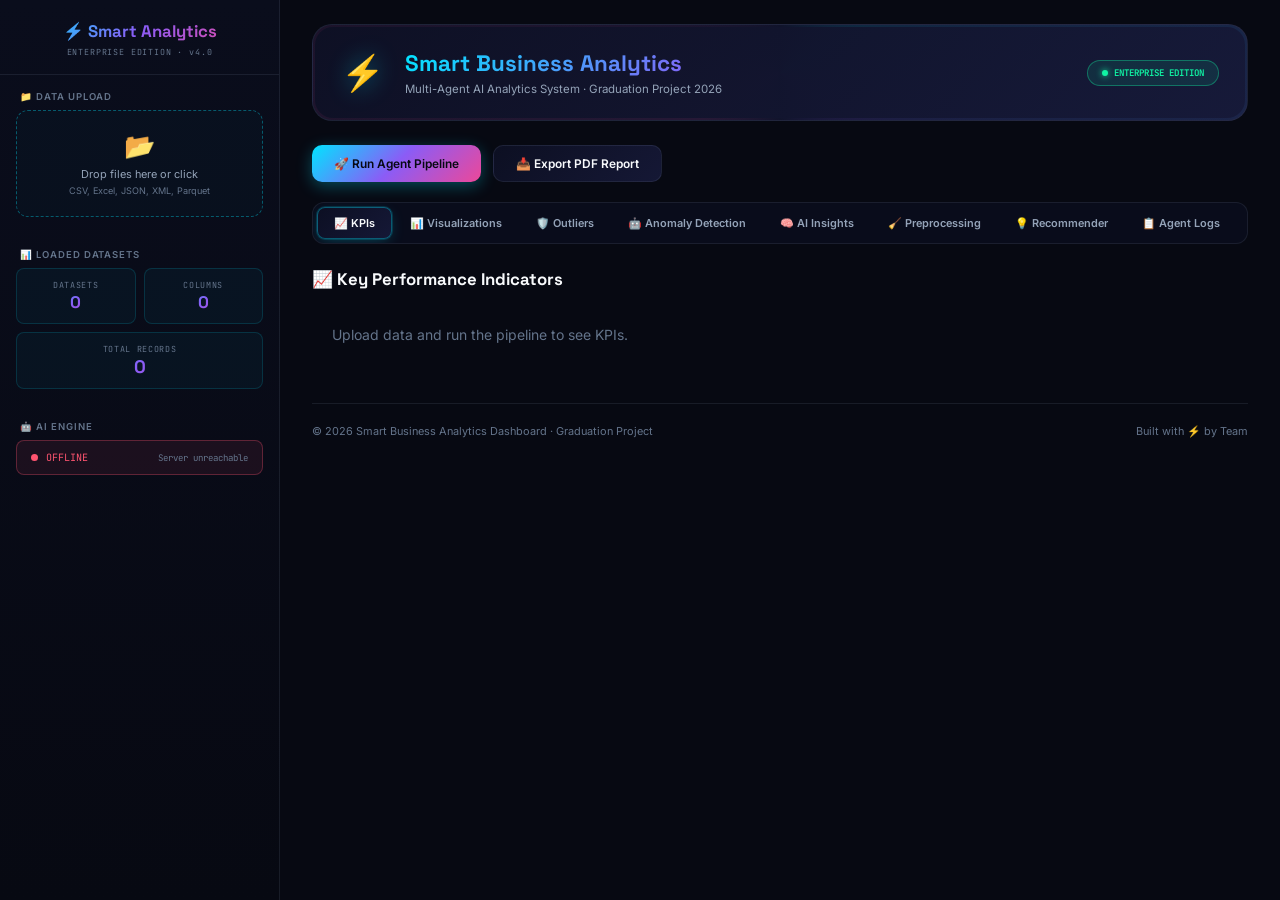
<file: frontend/index.html>
<!DOCTYPE html>
<html lang="en">
<head>
  <meta charset="UTF-8" />
  <meta name="viewport" content="width=device-width, initial-scale=1.0" />
  <title>Smart Business Analytics Dashboard</title>
  <link rel="preconnect" href="https://fonts.googleapis.com" />
  <link rel="preconnect" href="https://fonts.gstatic.com" crossorigin />
  <link href="https://fonts.googleapis.com/css2?family=Inter:wght@400;500;600;700;800;900&family=JetBrains+Mono:wght@400;500;700&family=Space+Grotesk:wght@500;600;700&display=swap" rel="stylesheet" />
  <link rel="stylesheet" href="css/style.css" />
  <script src="https://cdn.plot.ly/plotly-2.35.2.min.js"></script>
</head>
<body>
  <div id="loadingOverlay" class="loading-overlay hidden">
    <div class="spinner"></div>
    <p>Processing...</p>
  </div>

  <aside class="sidebar">
    <div class="sidebar-header">
      <div class="sidebar-logo">⚡ Smart Analytics</div>
      <div class="sidebar-version">ENTERPRISE EDITION · v4.0</div>
    </div>
    <div class="sidebar-section">📁 Data Upload</div>
    <div id="uploadZone" class="upload-zone">
      <div class="upload-zone-icon">📂</div>
      <div class="upload-zone-text">Drop files here or click</div>
      <div class="upload-zone-hint">CSV, Excel, JSON, XML, Parquet</div>
      <input id="fileInput" type="file" multiple accept=".csv,.xlsx,.xls,.json,.xml,.parquet,.txt" />
    </div>
    <div id="fileBadges" class="sidebar-files"></div>
    <div class="sidebar-section">📊 Loaded Datasets</div>
    <div class="sidebar-stats">
      <div class="stat-box"><div class="label">Datasets</div><div class="value" id="statDatasets">0</div></div>
      <div class="stat-box"><div class="label">Columns</div><div class="value" id="statColumns">0</div></div>
      <div class="stat-box full"><div class="label">Total Records</div><div class="value" id="statRecords">0</div></div>
    </div>
    <div class="sidebar-section">🤖 AI Engine</div>
    <div id="llmStatus" class="llm-status offline"><span class="dot"></span> Checking...</div>
  </aside>

  <main class="main">
    <div class="hero-banner">
      <div class="hero-content">
        <div class="hero-icon">⚡</div>
        <div class="hero-text">
          <h1>Smart Business Analytics</h1>
          <p>Multi-Agent AI Analytics System · Graduation Project 2026</p>
        </div>
        <div class="hero-pill"><span class="dot"></span> ENTERPRISE EDITION</div>
      </div>
    </div>

    <div id="statusMessage" class="hidden"></div>
    <div id="viewMessage"></div>

    <div style="display:flex;gap:12px;margin-bottom:20px;flex-wrap:wrap;">
      <button class="btn btn-primary" onclick="runPipeline()">🚀 Run Agent Pipeline</button>
      <button class="btn btn-secondary" onclick="downloadPDF()">📥 Export PDF Report</button>
    </div>

    <div class="tabs">
      <button class="tab active" data-tab="kpi">📈 KPIs</button>
      <button class="tab" data-tab="viz">📊 Visualizations</button>
      <button class="tab" data-tab="outliers">🛡️ Outliers</button>
      <button class="tab" data-tab="anomaly">🤖 Anomaly Detection</button>
      <button class="tab" data-tab="insight">🧠 AI Insights</button>
      <button class="tab" data-tab="prep">🧹 Preprocessing</button>
      <button class="tab" data-tab="rec">💡 Recommender</button>
      <button class="tab" data-tab="logs">📋 Agent Logs</button>
      <button class="tab" data-tab="data">👀 Data Preview</button>
    </div>

    <div id="panel-kpi" class="tab-panel">
      <h2 style="font-family:'Space Grotesk',sans-serif;font-size:1.2rem;margin-bottom:16px;">📈 Key Performance Indicators</h2>
      <div id="kpiContent"><p style="color:var(--text-muted);padding:20px;">Upload data and run the pipeline to see KPIs.</p></div>
    </div>

    <div id="panel-viz" class="tab-panel hidden">
      <h2 style="font-family:'Space Grotesk',sans-serif;font-size:1.2rem;margin-bottom:8px;">📊 Visualizations</h2>

      <!-- ── Auto-generated pipeline charts (non-technical) ── -->
      <div class="card" style="margin-bottom:20px;">
        <div class="card-title" style="margin-bottom:6px;">🤖 One-Click Charts</div>
        <p style="font-size:0.82rem;color:var(--text-secondary);margin-bottom:12px;">
          Upload data and click <strong>"Run Agent Pipeline"</strong> — charts are generated automatically.
          No configuration needed.
        </p>
        <div id="chartContent">
          <p style="color:var(--text-muted);padding:8px 0;">Run the pipeline to see auto-generated charts.</p>
        </div>
      </div>

      <!-- ── Advanced chart builder (technical users) ── -->
      <details style="margin-bottom:16px;border:1px solid var(--border-subtle);border-radius:12px;padding:14px 16px;background:var(--bg-card);">
        <summary style="cursor:pointer;font-family:'Space Grotesk',sans-serif;font-size:0.9rem;font-weight:600;color:var(--accent-cyan);">
          🛠️ Advanced — Custom Chart Builder
          <span style="margin-left:8px;font-size:0.7rem;color:var(--text-muted);font-weight:400;">(for technical users)</span>
        </summary>

        <div style="margin-top:14px;">
          <!-- Row 1: Dataset + X + Swap + Y -->
          <div style="display:grid;grid-template-columns:1fr auto auto 1fr;gap:10px;align-items:end;margin-bottom:12px;">
            <div>
              <label style="font-size:0.78rem;color:var(--text-muted);display:block;margin-bottom:4px;">📂 Dataset</label>
              <select id="chartDataset" style="width:100%;padding:8px 10px;border-radius:8px;border:1px solid var(--border-subtle);background:var(--bg-card);color:var(--text-primary);font-family:'JetBrains Mono',monospace;font-size:0.78rem;"></select>
            </div>
            <div>
              <label style="font-size:0.78rem;color:var(--text-muted);display:block;margin-bottom:4px;">X Axis</label>
              <select id="chartX" style="min-width:150px;padding:8px 10px;border-radius:8px;border:1px solid var(--border-subtle);background:var(--bg-card);color:var(--text-primary);font-family:'JetBrains Mono',monospace;font-size:0.78rem;"></select>
            </div>
            <div style="display:flex;flex-direction:column;align-items:center;justify-content:flex-end;padding-bottom:2px;">
              <label style="font-size:0.68rem;color:var(--text-muted);margin-bottom:4px;">swap</label>
              <button onclick="swapXY()" title="Swap X ↔ Y"
                style="background:var(--bg-elevated);border:1px solid var(--border-subtle);color:var(--accent-cyan);border-radius:8px;padding:7px 10px;cursor:pointer;font-size:1rem;line-height:1;">
                ⇄
              </button>
            </div>
            <div>
              <label style="font-size:0.78rem;color:var(--text-muted);display:block;margin-bottom:4px;">
                Y Axis <span id="yOptional" style="color:var(--text-muted);font-size:0.65rem;">(optional)</span>
              </label>
              <select id="chartY" style="width:100%;padding:8px 10px;border-radius:8px;border:1px solid var(--border-subtle);background:var(--bg-card);color:var(--text-primary);font-family:'JetBrains Mono',monospace;font-size:0.78rem;"></select>
            </div>
          </div>

          <!-- Row 2: Chart Type + Aggregation + Title + Build -->
          <div style="display:grid;grid-template-columns:1fr 1fr 1fr auto;gap:10px;align-items:end;">
            <div>
              <label style="font-size:0.78rem;color:var(--text-muted);display:block;margin-bottom:4px;">📊 Chart Type</label>
              <select id="chartType" style="width:100%;padding:8px 10px;border-radius:8px;border:1px solid var(--border-subtle);background:var(--bg-card);color:var(--text-primary);font-family:'JetBrains Mono',monospace;font-size:0.78rem;">
                <option value="bar">📊 Bar Chart</option>
                <option value="line">📈 Line Chart</option>
                <option value="scatter">🔵 Scatter Plot</option>
                <option value="pie">🥧 Pie Chart</option>
                <option value="histogram">📊 Histogram</option>
                <option value="box">📦 Box Plot</option>
              </select>
            </div>
            <div id="chartAggFuncRow">
              <label style="font-size:0.78rem;color:var(--text-muted);display:block;margin-bottom:4px;">
                Aggregate Y <span style="color:var(--accent-cyan);font-size:0.65rem;">(when Y is set)</span>
              </label>
              <select id="chartAggFunc" style="width:100%;padding:8px 10px;border-radius:8px;border:1px solid var(--border-subtle);background:var(--bg-card);color:var(--text-primary);font-family:'JetBrains Mono',monospace;font-size:0.78rem;">
                <option value="sum">∑ Sum</option>
                <option value="mean" selected>⌀ Mean</option>
                <option value="count"># Count</option>
                <option value="median">~ Median</option>
                <option value="min">↓ Min</option>
                <option value="max">↑ Max</option>
              </select>
            </div>
            <div>
              <label style="font-size:0.78rem;color:var(--text-muted);display:block;margin-bottom:4px;">🏷️ Title (optional)</label>
              <input type="text" id="chartTitle" placeholder="e.g. Revenue by Region"
                style="width:100%;padding:8px 10px;border-radius:8px;border:1px solid var(--border-subtle);background:var(--bg-card);color:var(--text-primary);font-family:'JetBrains Mono',monospace;font-size:0.78rem;" />
            </div>
            <div style="display:flex;align-items:flex-end;">
              <button class="btn btn-primary" onclick="buildInteractiveChart()" style="white-space:nowrap;padding:8px 20px;">
                🔨 Build Chart
              </button>
            </div>
          </div>

          <!-- ── Latest chart preview ── -->
          <div id="chartBuilderDisplay" style="margin-top:16px;">
            <p style="color:var(--text-muted);padding:12px 0;">Select your options above and click "Build Chart".</p>
          </div>

          <!-- ── Chart history ── -->
          <div style="display:flex;align-items:center;justify-content:space-between;margin:20px 0 10px;">
            <h3 style="font-family:'Space Grotesk',sans-serif;font-size:0.9rem;color:var(--text-secondary);">📁 Chart History</h3>
            <button onclick="clearChartHistory()"
              style="background:none;border:1px solid var(--border-subtle);color:var(--text-muted);border-radius:6px;padding:4px 10px;font-size:0.72rem;cursor:pointer;font-family:'JetBrains Mono',monospace;">
              🗑 Clear All
            </button>
          </div>
          <div id="chartHistory"></div>
        </div>
      </details>
    </div>

    <div id="panel-outliers" class="tab-panel hidden">
      <h2 style="font-family:'Space Grotesk',sans-serif;font-size:1.2rem;margin-bottom:16px;">🛡️ Outlier Report</h2>
      <div class="card"><div id="outlierContent"><p style="color:var(--text-muted);">Run the pipeline to detect outliers.</p></div></div>
    </div>

    <div id="panel-anomaly" class="tab-panel hidden">
      <h2 style="font-family:'Space Grotesk',sans-serif;font-size:1.2rem;margin-bottom:16px;">🤖 ML Anomaly Detection</h2>
      <p style="color:var(--text-secondary);font-size:0.9rem;margin-bottom:16px;">Runs Isolation Forest across datasets. Datasets sharing common numeric columns are analyzed jointly.</p>
      <div id="anomalyContent"></div>
    </div>

    <div id="panel-insight" class="tab-panel hidden">
      <h2 style="font-family:'Space Grotesk',sans-serif;font-size:1.2rem;margin-bottom:16px;">🧠 AI Business Insight Reports</h2>
      <div id="insightContent"><p style="color:var(--text-muted);">Run the pipeline to generate insights.</p></div>
    </div>

    <div id="panel-prep" class="tab-panel hidden">
      <h2 style="font-family:'Space Grotesk',sans-serif;font-size:1.2rem;margin-bottom:16px;">🧹 Preprocessing Log</h2>
      <div class="card"><div id="prepReport"><p style="color:var(--text-muted);">Upload data to see preprocessing report.</p></div></div>
    </div>

    <div id="panel-rec" class="tab-panel hidden">
      <h2 style="font-family:'Space Grotesk',sans-serif;font-size:1.2rem;margin-bottom:16px;">💡 Smart Recommender System</h2>
      <div class="card" style="margin-bottom:20px;">
        <div class="card-title" style="color:var(--accent-yellow);">📋 AI Recommendations</div>
        <div id="recContent"><p style="color:var(--text-muted);">Run the pipeline with AI enabled to generate recommendations.</p></div>
      </div>
      <div style="display:grid;grid-template-columns:1fr 1fr;gap:20px;">
        <div class="card">
          <div class="card-title">🔍 1. Find Similar Profiles (ML)</div>
          <p style="color:var(--text-secondary);font-size:0.82rem;margin-bottom:12px;">Discover similar records based on Cosine Similarity.</p>
          <div style="margin-bottom:12px;">
            <label style="font-size:0.78rem;color:var(--text-muted);display:block;margin-bottom:4px;">Dataset:</label>
            <select id="dsSelect" style="width:100%;padding:8px 12px;border-radius:8px;border:1px solid var(--border-subtle);background:var(--bg-card);color:var(--text-primary);font-family:'JetBrains Mono',monospace;font-size:0.78rem;"></select>
          </div>
          <div style="margin-bottom:12px;">
            <label style="font-size:0.78rem;color:var(--text-muted);display:block;margin-bottom:4px;">Row Index:</label>
            <input type="number" id="rowIndex" value="0" min="0" style="width:100%;padding:8px 12px;border-radius:8px;border:1px solid var(--border-subtle);background:var(--bg-card);color:var(--text-primary);font-family:'JetBrains Mono',monospace;font-size:0.78rem;" />
          </div>
          <button class="btn btn-primary btn-sm" onclick="findSimilar()">🔎 Find Similar Records</button>
          <div id="similarResults"></div>
        </div>
        <div class="card">
          <div class="card-title">📥 2. Export Executive Report</div>
          <p style="color:var(--text-secondary);font-size:0.82rem;margin-bottom:12px;">Generate a PDF with AI insights, recommendations, and charts.</p>
          <button class="btn btn-primary btn-sm" onclick="downloadPDF()">⚙️ Compile &amp; Download PDF</button>
        </div>
      </div>
    </div>

    <div id="panel-logs" class="tab-panel hidden">
      <h2 style="font-family:'Space Grotesk',sans-serif;font-size:1.2rem;margin-bottom:16px;">📋 Agent Pipeline Logs</h2>
      <div id="logsContent"><p style="color:var(--text-muted);">Run the pipeline to see agent logs.</p></div>
    </div>

    <div id="panel-data" class="tab-panel hidden">
      <h2 style="font-family:'Space Grotesk',sans-serif;font-size:1.2rem;margin-bottom:16px;">👀 Data Preview</h2>
      <div id="dataPreview"><p style="color:var(--text-muted);">Upload data to see preview.</p></div>
    </div>

    <footer style="border-top:1px solid var(--border-subtle);padding:20px 0;margin-top:40px;display:flex;justify-content:space-between;">
      <p style="color:var(--text-muted);font-size:0.78rem;">© 2026 Smart Business Analytics Dashboard · Graduation Project</p>
      <p style="color:var(--text-muted);font-size:0.78rem;">Built with ⚡ by Team</p>
    </footer>
  </main>

  <script src="js/app.js?v=2.0"></script>
</body>
</html>
</file>
<file: frontend/css/style.css>
:root {
  --bg-primary: #070912;
  --bg-card: #0d1024;
  --bg-elevated: #161938;
  --bg-glass: rgba(13, 16, 36, 0.65);
  --accent-cyan: #00e5ff;
  --accent-violet: #8b5cf6;
  --accent-pink: #ec4899;
  --accent-green: #10f5a4;
  --accent-yellow: #fbbf24;
  --accent-red: #ff5470;
  --text-primary: #f8fafc;
  --text-secondary: #94a3b8;
  --text-muted: #64748b;
  --border-subtle: rgba(148, 163, 184, 0.12);
  --border-accent: rgba(0, 229, 255, 0.35);
  --gradient-aurora: linear-gradient(135deg, #00e5ff 0%, #8b5cf6 50%, #ec4899 100%);
  --gradient-card: linear-gradient(135deg, rgba(13,16,36,0.95) 0%, rgba(22,25,56,0.95) 100%);
  --sidebar-width: 280px;
}

* { box-sizing: border-box; margin: 0; padding: 0; }
html { font-size: 14px; }
body {
  font-family: 'Inter', -apple-system, sans-serif;
  background: var(--bg-primary);
  color: var(--text-primary);
  display: flex;
  min-height: 100vh;
  overflow-x: hidden;
  max-width: 100vw;
}
::-webkit-scrollbar { width: 6px; }
::-webkit-scrollbar-track { background: var(--bg-primary); }
::-webkit-scrollbar-thumb { background: var(--bg-elevated); border-radius: 3px; }
::-webkit-scrollbar-thumb:hover { background: var(--accent-cyan); }

/* ─── Sidebar ─── */
.sidebar {
  width: var(--sidebar-width);
  background: linear-gradient(180deg, #0a0d1c 0%, #070912 100%);
  border-right: 1px solid var(--border-subtle);
  padding: 0;
  position: fixed; top: 0; left: 0; bottom: 0;
  display: flex; flex-direction: column;
  z-index: 100;
  overflow-y: auto;
}
.sidebar-header {
  padding: 20px 20px 16px;
  text-align: center;
  border-bottom: 1px solid var(--border-subtle);
}
.sidebar-logo {
  font-family: 'Space Grotesk', sans-serif;
  font-size: 1.2rem; font-weight: 700;
  background: var(--gradient-aurora);
  -webkit-background-clip: text; background-clip: text;
  -webkit-text-fill-color: transparent;
}
.sidebar-version {
  font-family: 'JetBrains Mono', monospace;
  font-size: 0.6rem; color: var(--text-muted);
  margin-top: 4px; letter-spacing: 0.1em;
}
.sidebar-section {
  padding: 16px 20px 8px;
  font-size: 0.68rem; font-weight: 600;
  color: var(--text-muted);
  text-transform: uppercase; letter-spacing: 0.1em;
}

.upload-zone {
  margin: 0 16px 16px;
  padding: 20px 16px;
  border: 1px dashed var(--border-accent);
  border-radius: 12px;
  text-align: center;
  cursor: pointer;
  transition: all 0.3s;
  background: rgba(0,229,255,0.02);
}
.upload-zone:hover, .upload-zone.dragover {
  border-color: var(--accent-cyan);
  background: rgba(0,229,255,0.06);
}
.upload-zone-icon { font-size: 1.8rem; margin-bottom: 6px; }
.upload-zone-text { font-size: 0.78rem; color: var(--text-secondary); }
.upload-zone-hint { font-size: 0.65rem; color: var(--text-muted); margin-top: 4px; }
.upload-zone input { display: none; }

.sidebar-files {
  padding: 0 16px;
  display: flex; flex-wrap: wrap; gap: 6px;
}
.file-badge {
  display: inline-flex; align-items: center; gap: 4px;
  padding: 4px 10px; border-radius: 8px;
  background: var(--bg-card);
  border: 1px solid var(--border-accent);
  font-family: 'JetBrains Mono', monospace;
  font-size: 0.68rem; color: var(--accent-cyan);
}
.file-badge .remove {
  cursor: pointer; opacity: 0.6; font-size: 0.8rem;
}
.file-badge .remove:hover { opacity: 1; color: var(--accent-red); }

.sidebar-stats {
  padding: 0 16px 16px;
  display: grid; grid-template-columns: 1fr 1fr; gap: 8px;
}
.stat-box {
  background: rgba(0,229,255,0.04);
  border: 1px solid rgba(0,229,255,0.15);
  padding: 10px; border-radius: 8px; text-align: center;
}
.stat-box .label {
  font-size: 0.6rem; color: var(--text-muted);
  text-transform: uppercase; letter-spacing: 0.08em;
  font-family: 'JetBrains Mono', monospace;
}
.stat-box .value {
  font-family: 'Space Grotesk', sans-serif;
  font-size: 1.2rem; font-weight: 700;
  background: var(--gradient-aurora);
  -webkit-background-clip: text; background-clip: text;
  -webkit-text-fill-color: transparent;
}
.stat-box.full { grid-column: 1 / -1; }
.stat-box.full .value { font-size: 1.3rem; }

.llm-status {
  margin: 0 16px 16px;
  padding: 10px 14px;
  border-radius: 8px;
  display: flex; align-items: center; gap: 8px;
  font-family: 'JetBrains Mono', monospace;
  font-size: 0.72rem;
}
.llm-status.online {
  background: rgba(16,245,164,0.08);
  border: 1px solid rgba(16,245,164,0.3);
  color: var(--accent-green);
}
.llm-status.offline {
  background: rgba(255,84,112,0.08);
  border: 1px solid rgba(255,84,112,0.3);
  color: var(--accent-red);
}
.llm-status .dot {
  width: 7px; height: 7px; border-radius: 50%;
}
.llm-status.online .dot { background: var(--accent-green); box-shadow: 0 0 8px var(--accent-green); }
.llm-status.offline .dot { background: var(--accent-red); }

/* ─── Main Content ─── */
.main {
  margin-left: var(--sidebar-width);
  flex: 1;
  padding: 24px 32px;
  min-height: 100vh;
  max-width: calc(100vw - var(--sidebar-width));
  overflow-x: auto;
}

.hero-banner {
  position: relative;
  padding: 24px 28px;
  margin-bottom: 24px;
  background: var(--gradient-card);
  border: 1px solid var(--border-subtle);
  border-radius: 20px;
  overflow: hidden;
}
.hero-banner::before {
  content: ''; position: absolute; top: -50%; left: -50%;
  width: 200%; height: 200%;
  background: conic-gradient(from 0deg, transparent 0deg, rgba(0,229,255,0.1) 60deg, rgba(139,92,246,0.1) 120deg, transparent 180deg, rgba(236,72,153,0.1) 240deg, transparent 360deg);
  animation: spin 20s linear infinite;
}
.hero-banner::after {
  content: ''; position: absolute; inset: 2px;
  background: var(--gradient-card); border-radius: 18px;
}
@keyframes spin { to { transform: rotate(360deg); } }
.hero-content { position: relative; z-index: 1; display: flex; align-items: center; gap: 20px; }
.hero-icon { font-size: 2.5rem; filter: drop-shadow(0 0 12px rgba(0,229,255,0.4)); }
.hero-text h1 {
  font-family: 'Space Grotesk', sans-serif;
  font-size: 1.6rem; font-weight: 700;
  background: var(--gradient-aurora);
  background-size: 200% auto;
  -webkit-background-clip: text; background-clip: text;
  -webkit-text-fill-color: transparent;
  animation: gradient-flow 6s linear infinite;
}
@keyframes gradient-flow { to { background-position: 200% center; } }
.hero-text p { font-size: 0.82rem; color: var(--text-secondary); margin-top: 4px; }
.hero-pill {
  margin-left: auto;
  display: inline-flex; align-items: center; gap: 6px;
  padding: 6px 14px; border-radius: 999px;
  background: rgba(16,245,164,0.1);
  border: 1px solid rgba(16,245,164,0.35);
  font-family: 'JetBrains Mono', monospace;
  font-size: 0.65rem; color: var(--accent-green); font-weight: 600;
}
.hero-pill .dot {
  width: 6px; height: 6px; border-radius: 50%;
  background: var(--accent-green); box-shadow: 0 0 6px var(--accent-green);
  animation: pulse-dot 2s ease-in-out infinite;
}
@keyframes pulse-dot { 0%,100% { opacity: 1; } 50% { opacity: 0.5; } }

/* ─── Buttons ─── */
.btn {
  display: inline-flex; align-items: center; gap: 8px;
  padding: 10px 22px; border-radius: 10px;
  font-weight: 600; font-size: 0.85rem;
  border: none; cursor: pointer;
  transition: all 0.3s cubic-bezier(0.16,1,0.3,1);
  font-family: 'Inter', sans-serif;
}
.btn-primary {
  background: var(--gradient-aurora); color: #070912;
  box-shadow: 0 4px 16px rgba(0,229,255,0.3);
}
.btn-primary:hover { transform: translateY(-2px); box-shadow: 0 8px 28px rgba(0,229,255,0.5); }
.btn-secondary {
  background: var(--gradient-card); color: var(--text-primary);
  border: 1px solid var(--border-subtle);
}
.btn-secondary:hover { border-color: var(--border-accent); transform: translateY(-1px); }
.btn-danger { background: rgba(255,84,112,0.15); color: var(--accent-red); border: 1px solid rgba(255,84,112,0.3); }
.btn-danger:hover { background: rgba(255,84,112,0.25); }
.btn-sm { padding: 6px 14px; font-size: 0.78rem; }
.btn:disabled { opacity: 0.5; cursor: not-allowed; transform: none !important; }

/* ─── Tabs ─── */
.tabs {
  display: flex; gap: 2px;
  background: rgba(13,16,36,0.5);
  padding: 4px; border-radius: 12px;
  border: 1px solid var(--border-subtle);
  margin-bottom: 24px; overflow-x: auto;
}
.tab {
  padding: 8px 16px; border-radius: 8px;
  background: transparent; color: var(--text-secondary);
  border: none; cursor: pointer;
  font-family: 'Inter', sans-serif; font-weight: 600;
  font-size: 0.78rem; white-space: nowrap;
  transition: all 0.3s;
}
.tab:hover { background: rgba(0,229,255,0.06); color: var(--text-primary); }
.tab.active {
  background: var(--gradient-card);
  color: var(--text-primary);
  border: 1px solid var(--border-accent);
  box-shadow: 0 0 0 1px rgba(0,229,255,0.15), 0 4px 16px -4px rgba(0,229,255,0.3);
}

/* ─── Cards ─── */
.card {
  background: var(--gradient-card);
  border: 1px solid var(--border-subtle);
  border-radius: 14px;
  padding: 20px 24px;
  margin-bottom: 16px;
}
.card-title {
  font-family: 'Space Grotesk', sans-serif;
  font-weight: 700; font-size: 0.95rem; margin-bottom: 12px;
  display: flex; align-items: center; gap: 8px;
}

/* ─── KPI Grid ─── */
.kpi-grid {
  display: grid;
  grid-template-columns: repeat(auto-fit, minmax(180px, 1fr));
  gap: 12px; margin-bottom: 20px;
}
.kpi-card {
  background: var(--gradient-card);
  border: 1px solid var(--border-subtle);
  border-radius: 14px;
  padding: 20px;
  position: relative; overflow: hidden;
  transition: all 0.3s;
}
.kpi-card::before {
  content: ''; position: absolute; top: 0; left: 0; right: 0; height: 2px;
  background: var(--gradient-aurora); opacity: 0.6;
}
.kpi-card:hover { transform: translateY(-2px); border-color: var(--border-accent); }
.kpi-label {
  font-size: 0.7rem; font-weight: 600; color: var(--text-secondary);
  text-transform: uppercase; letter-spacing: 0.08em; margin-bottom: 6px;
}
.kpi-value {
  font-family: 'Space Grotesk', sans-serif;
  font-size: 1.6rem; font-weight: 700;
  background: var(--gradient-aurora);
  -webkit-background-clip: text; background-clip: text;
  -webkit-text-fill-color: transparent;
}

/* ─── Chart Container ─── */
.chart-container {
  background: var(--bg-card);
  border: 1px solid var(--border-subtle);
  border-radius: 12px; padding: 12px; margin-bottom: 16px;
  width: 100%; overflow: hidden; min-width: 0;
}
.plotly-container {
  width: 100%; min-width: 0; position: relative;
}
.plotly-container .js-plotly-plot,
.plotly-container .plot-container {
  width: 100% !important;
  max-width: 100% !important;
}
.plotly-container .js-plotly-plot svg,
.plotly-container .main-svg {
  width: 100% !important;
  max-width: 100% !important;
}
.chart-grid {
  display: grid;
  grid-template-columns: repeat(auto-fit, minmax(min(350px, 100%), 1fr));
  gap: 16px;
  width: 100%;
  max-width: 100%;
  min-width: 0;
}
.chart-grid > * {
  min-width: 0;
  max-width: 100%;
  width: 100%;
}
.chart-header {
  display: flex; justify-content: space-between; align-items: center;
  margin-bottom: 10px; padding: 0 8px;
}
.chart-title {
  font-weight: 600; font-size: 0.88rem;
  font-family: 'Space Grotesk', sans-serif;
}
.chart-badge {
  font-family: 'JetBrains Mono', monospace;
  font-size: 0.62rem; padding: 3px 8px; border-radius: 4px;
  background: rgba(0,229,255,0.08); color: var(--accent-cyan);
  border: 1px solid rgba(0,229,255,0.2);
}
.chart-badge.warning { background: rgba(251,191,36,0.1); color: var(--accent-yellow); border-color: rgba(251,191,36,0.3); }
.chart-badge.approved { background: rgba(16,245,164,0.1); color: var(--accent-green); border-color: rgba(16,245,164,0.3); }
.chart-badge.corrected { background: rgba(139,92,246,0.1); color: var(--accent-violet); border-color: rgba(139,92,246,0.3); }

/* ─── Agent Log ─── */
.log-entry {
  background: var(--bg-card);
  border: 1px solid var(--border-subtle);
  border-left: 3px solid var(--accent-cyan);
  border-radius: 8px; padding: 10px 14px; margin: 6px 0;
  font-family: 'JetBrains Mono', monospace;
  font-size: 0.72rem; color: var(--text-primary);
  line-height: 1.6;
}
.log-entry.critic { border-left-color: var(--accent-red); }
.log-entry.planner { border-left-color: var(--accent-yellow); }
.log-entry.stylist { border-left-color: var(--accent-green); }
.log-entry.visualizer { border-left-color: var(--accent-violet); }

/* ─── Insights ─── */
.insight-box {
  background: var(--gradient-card);
  border: 1px solid var(--border-subtle);
  border-radius: 14px;
  padding: 20px 24px;
  border-left: 4px solid var(--accent-cyan);
  line-height: 1.7;
  font-size: 0.9rem;
  color: var(--text-secondary);
}
.insight-box strong { color: var(--text-primary); }

/* ─── Tables ─── */
.view-subtabs, .view-group { width: 100%; min-width: 0; }
.view-panel { width: 100%; min-width: 0; overflow: hidden; }
.table-wrap {
  width: 100%; overflow-x: auto;
}
.data-table {
  width: 100%; border-collapse: collapse;
  font-size: 0.78rem; min-width: 400px;
}
.data-table th {
  text-align: left; padding: 10px 12px;
  color: var(--text-muted); font-weight: 600;
  border-bottom: 1px solid var(--border-subtle);
  font-family: 'JetBrains Mono', monospace;
  font-size: 0.68rem; text-transform: uppercase; letter-spacing: 0.06em;
}
.data-table td {
  padding: 8px 12px;
  border-bottom: 1px solid var(--border-subtle);
  color: var(--text-secondary);
}
.data-table tr:hover td { background: rgba(0,229,255,0.02); }

/* ─── Progress ─── */
.progress-bar {
  height: 4px; background: var(--bg-elevated); border-radius: 2px;
  overflow: hidden; margin: 12px 0;
}
.progress-fill {
  height: 100%; background: var(--gradient-aurora);
  border-radius: 2px; transition: width 0.5s ease;
  width: 0%;
}

/* ─── Status Messages ─── */
.status-msg {
  padding: 12px 18px; border-radius: 10px;
  font-size: 0.82rem; margin: 12px 0;
  display: flex; align-items: center; gap: 10px;
}
.status-msg.info { background: rgba(0,229,255,0.06); border: 1px solid rgba(0,229,255,0.2); color: var(--accent-cyan); }
.status-msg.success { background: rgba(16,245,164,0.06); border: 1px solid rgba(16,245,164,0.2); color: var(--accent-green); }
.status-msg.warning { background: rgba(251,191,36,0.06); border: 1px solid rgba(251,191,36,0.2); color: var(--accent-yellow); }
.status-msg.error { background: rgba(255,84,112,0.06); border: 1px solid rgba(255,84,112,0.2); color: var(--accent-red); }

/* ─── Spinner ─── */
.spinner {
  display: inline-block; width: 20px; height: 20px;
  border: 2px solid var(--bg-elevated);
  border-top-color: var(--accent-cyan);
  border-radius: 50%;
  animation: spin 0.6s linear infinite;
}
@keyframes spin { to { transform: rotate(360deg); } }

/* ─── Hidden ─── */
.hidden { display: none !important; }

/* ─── Loading overlay ─── */
.loading-overlay {
  position: fixed; inset: 0; z-index: 9999;
  background: rgba(7,9,18,0.85);
  display: flex; flex-direction: column;
  align-items: center; justify-content: center;
  gap: 16px;
}
.loading-overlay .spinner { width: 40px; height: 40px; border-width: 3px; }
.loading-overlay p { color: var(--text-secondary); font-size: 0.9rem; }

/* ─── Responsive ─── */
@media (max-width: 768px) {
  .sidebar { display: none; }
  .main { margin-left: 0; padding: 16px; }
  .kpi-grid { grid-template-columns: repeat(2, 1fr); }
  .hero-content { flex-direction: column; text-align: center; }
  .hero-pill { margin: 0 auto; }
  .tabs { overflow-x: auto; }
}

/* ─── Chart Builder Controls ─── */
.chart-select, .chart-input, .chart-color {
  width: 100%;
  padding: 8px 12px;
  border-radius: 8px;
  border: 1px solid var(--border-subtle);
  background: var(--bg-card);
  color: var(--text-primary);
  font-family: 'JetBrains Mono', monospace;
  font-size: 0.78rem;
  box-sizing: border-box;
}
.chart-select:focus, .chart-input:focus {
  outline: none;
  border-color: var(--accent-cyan);
  box-shadow: 0 0 0 2px rgba(0, 229, 255, 0.15);
}
.chart-color {
  height: 38px;
  padding: 2px;
  cursor: pointer;
}
.chart-color::-webkit-color-swatch-wrapper {
  padding: 0;
}
.chart-color::-webkit-color-swatch {
  border: none;
  border-radius: 6px;
}
</file>
